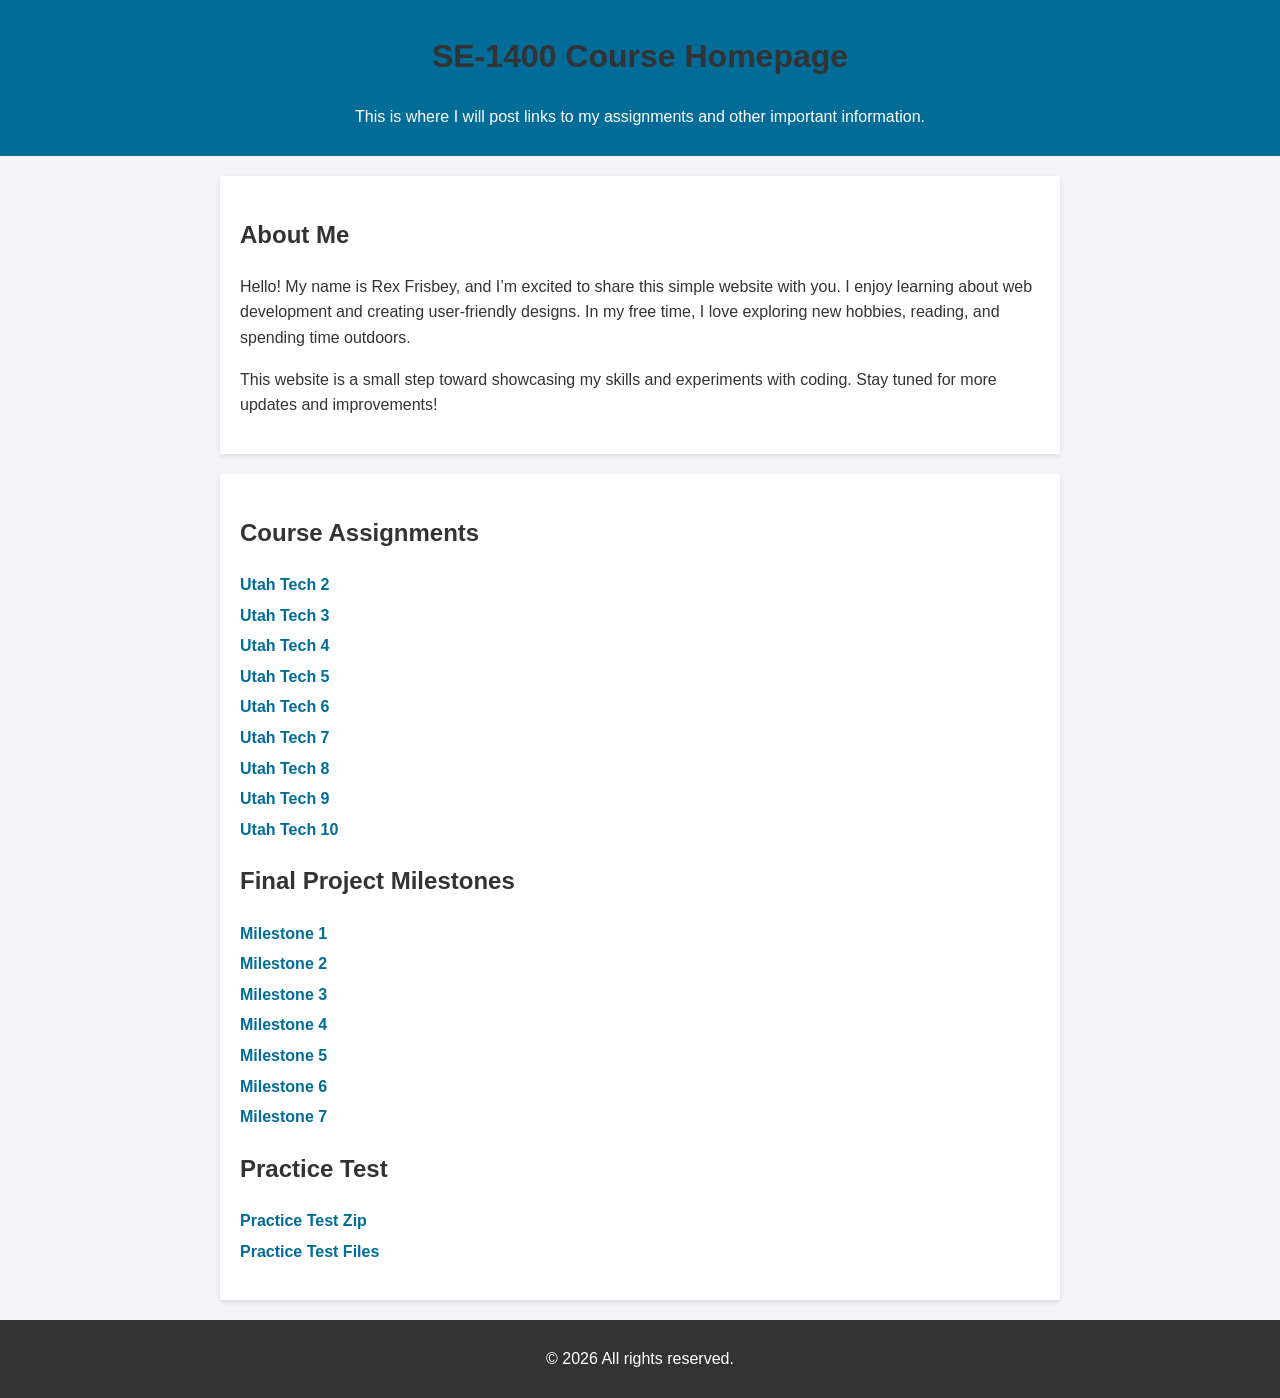
<file: index.html>
<!DOCTYPE html>
<html lang="en">
<head>
    <meta charset="UTF-8">
    <meta name="viewport" content="width=device-width, initial-scale=1.0">
    <meta name="robots" content="noindex, nofollow">
    <title>SE1400 Assignment Files</title>
    <style>
        body { font-family: Arial, sans-serif; line-height: 1.6; margin: 0; padding: 0; background-color: #f4f4f9; color: #333; }
        header { background: #026c99; color: white; padding: 10px 0; text-align: center; }
        section { max-width: 800px; margin: 20px auto; padding: 20px; background: white; box-shadow: 0 2px 5px rgba(0, 0, 0, 0.1); }
        h1, h2 { color: #333; }
        ul { list-style: none; padding: 0; }
        ul li { margin: 5px 0; }
        ul li a { color: #026c99; text-decoration: none; font-weight: bold; }
        ul li a:hover { text-decoration: underline; }
        footer { text-align: center; padding: 10px; margin-top: 20px; background: #333; color: white; }
    </style>
</head>
<body>
    <header>
        <h1>SE-1400 Course Homepage</h1>
        <p>This is where I will post links to my assignments and other important information.</p>
    </header>
    <section>
        <h2>About Me </h2>
        <p>Hello! My name is Rex Frisbey, and I’m excited to share this simple website with you. I enjoy learning about web development and creating user-friendly designs. In my free time, I love exploring new hobbies, reading, and spending time outdoors.</p>
        <p>This website is a small step toward showcasing my skills and experiments with coding. Stay tuned for more updates and improvements!</p>
    </section>
    <section>
        <h2>Course Assignments</h2>
        <ul>
          <li><a href="utahtech2/index.html">Utah Tech 2</a></li>
          <li><a href="utahtech3/index.html">Utah Tech 3</a></li>
          <li><a href="utahtech4/index.html">Utah Tech 4</a></li>
          <li><a href="utahtech5/index.html">Utah Tech 5</a></li>
          <li><a href="utahtech6/index.html">Utah Tech 6</a></li>
          <li><a href="utahtech7/index.html">Utah Tech 7</a></li>
          <li><a href="utahtech8/index.html">Utah Tech 8</a></li>
          <li><a href="utahtech9/index.html">Utah Tech 9</a></li>
          <li><a href="utahtech10/index.html">Utah Tech 10</a></li>
      </ul>
      <h2>Final Project Milestones</h2>
      <ul>
          <li><a href="milestone1/index.html">Milestone 1</a></li>
          <li><a href="https://www.figma.com/design/">Milestone 2</a></li>
          <li><a href="milestone3/index.html">Milestone 3</a></li>
          <li><a href="milestone4/index.html">Milestone 4</a></li>
          <li><a href="milestone5/index.html">Milestone 5</a></li>
          <li><a href="milestone6/index.html">Milestone 6</a></li>
          <li><a href="milestone7/index.html">Milestone 7</a></li>
        </ul>
        <h2>Practice Test</h2>
        <ul>
            <li><a href="practice.zip">Practice Test Zip</a></li>
            <li><a href="practice/Practice Test Files/index.html">Practice Test Files</a></li>
        </ul>
    </section>
    <footer>
        <p>&copy; <span id="currentYear"></span> All rights reserved.</p>
    </footer>
    <script>
        document.getElementById('currentYear').textContent = new Date().getFullYear();
    </script>
</body>
</html>
</file>
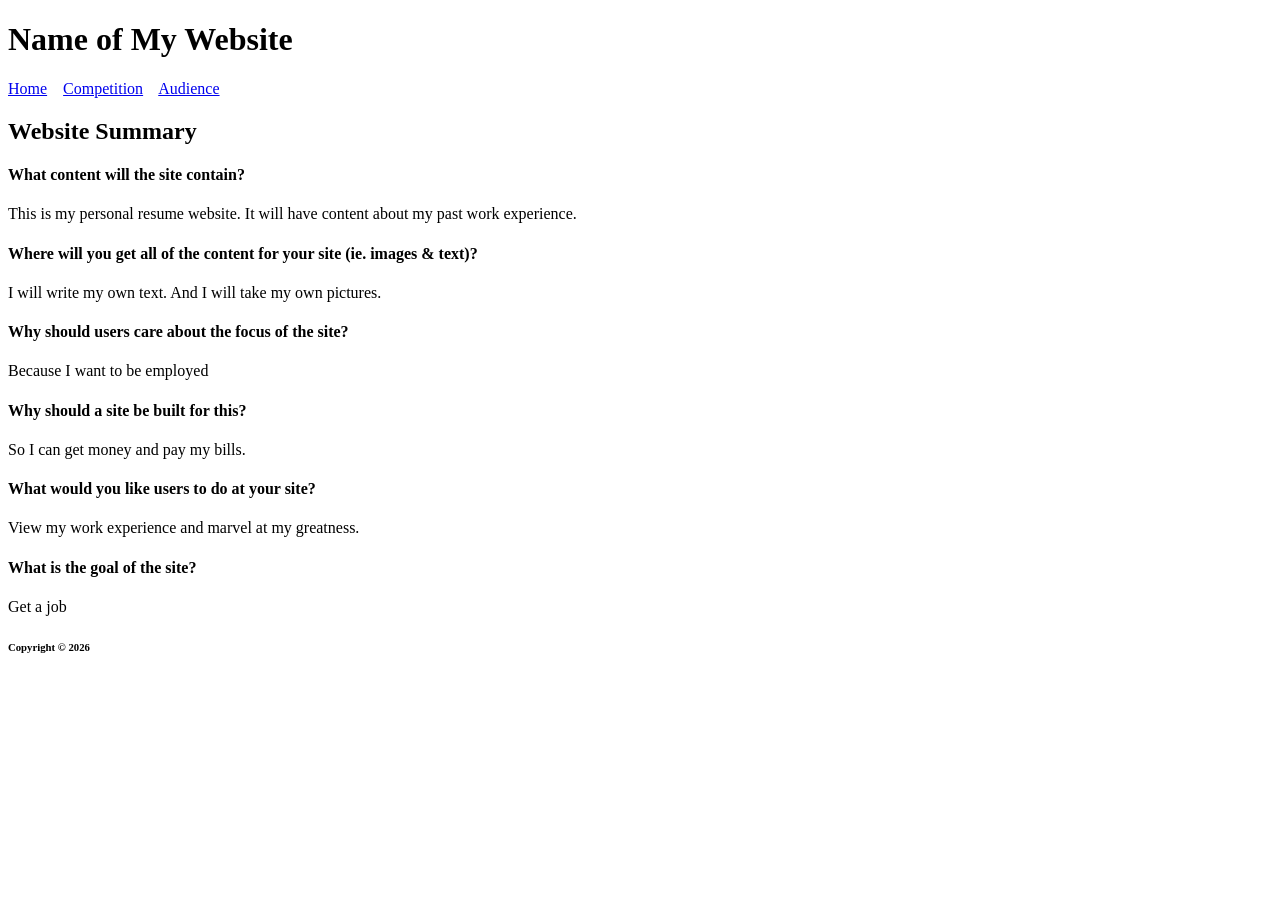
<file: milestone1/index.html>
<!DOCTYPE html>
<html>
    <head>
        <title>Milestone 1</title>
        <meta charset="utf-8">
        <meta name="robots" content="noindex, nofollow">
    </head>
    <body>
        <header>
            <h1>Name of My Website</h1>
        </header>
        <nav>
            <a href="index.html">Home</a> &nbsp;&nbsp;
            <a href="competition.html">Competition</a> &nbsp;&nbsp;
            <a href="audience.html">Audience</a>
        </nav>
        <main>
            <h2>Website Summary</h2>
            <h4>What content will the site contain?</h4>
            <p>This is my personal resume website. It will have content about my past work experience.</p>
            <h4>Where will you get all of the content for your site (ie. images & text)?</h4>
            <p>I will write my own text. And I will take my own pictures.</p>
            <h4>Why should users care about the focus of the site?</h4>
            <p>Because I want to be employed</p>
            <h4>Why should a site be built for this?</h4>
            <p>So I can get money and pay my bills.</p>
            <h4>What would you like users to do at your site?</h4>
            <p>View my work experience and marvel at my greatness.</p>
            <h4>What is the goal of the site?</h4>
            <p>Get a job</p>
        </main>
        <footer>
            <h6>Copyright &copy; 2026</h6>
        </footer>
    </body>
</html>
</file>
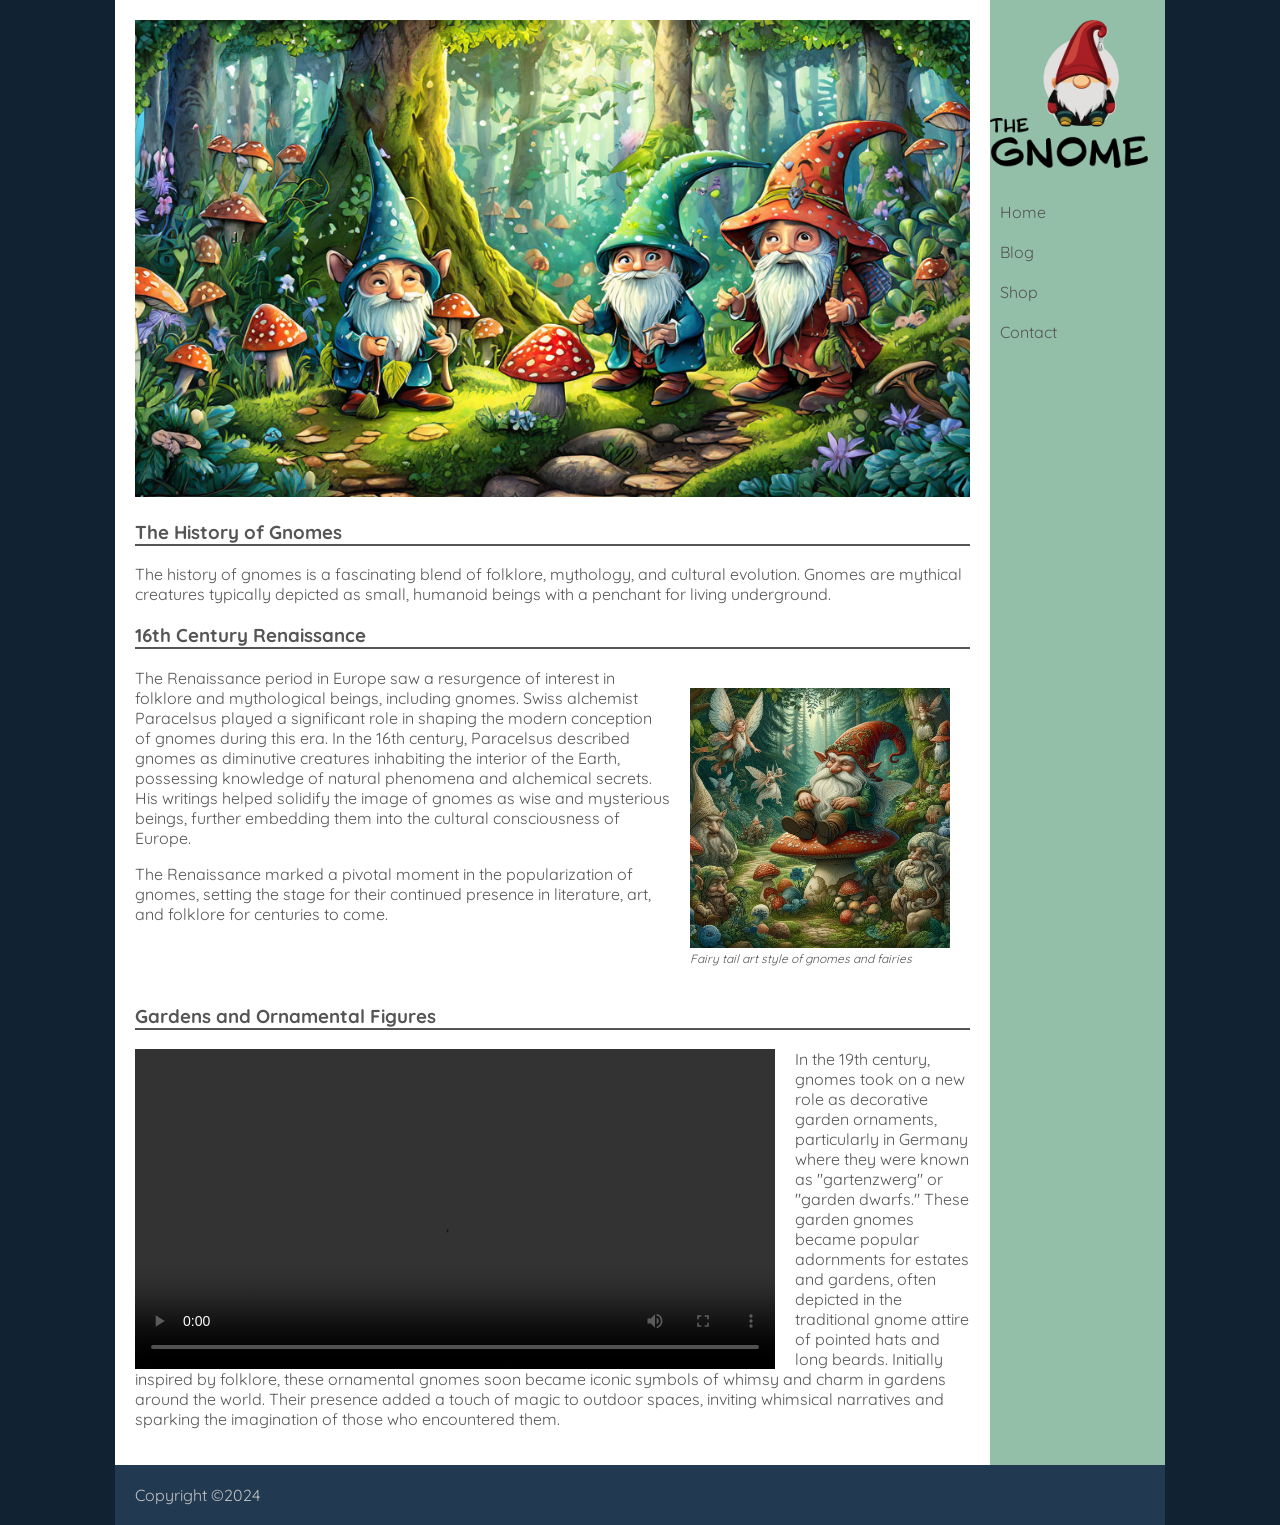
<file: practice/Practice Test Files/index.html>
<!doctype html>
<html lang="en">
<head>
    <title>The History of Gnomes</title>
    <meta charset="utf-8">
    <meta name="viewport" content="width=device-width, initial-scale=1.0">
    <meta name="robots" content="noindex">
    <link href="https://fonts.googleapis.com/css2?family=Quicksand:wght@300..700&display=swap" rel="stylesheet">    
    <link href="style.css" rel="stylesheet" type="text/css" media="all">
    <link rel="icon" type="image/x-icon" href="images/fav.png">
</head>
<body>
    <div id="wrapper">
        <nav>
            <img src="images/logo.png" alt="Logo" class="logo">
            <ul>
                <li><a href="">Home</a></li>
                <li><a href="">Blog</a></li>
                <li><a href="">Shop</a></li>
                <li><a href="">Contact</a></li>
            </ul>
        </nav>
        <main>
            <img src="images/gnomes.jpg" alt="Gnomes" class="responsive">
            <h3>The History of Gnomes</h3>

            <p>The history of gnomes is a fascinating blend of folklore, mythology, and cultural evolution. Gnomes are mythical creatures typically depicted as small, humanoid beings with a penchant for living underground. </p>   


            <h3>16th Century Renaissance</h3>

            <div class="side">
                <img src="images/gnome2.jpeg" alt="Gnomes" class="responsive"><br>
                Fairy tail art style of gnomes and fairies
            </div>

            <p>The Renaissance period in Europe saw a resurgence of interest in folklore and mythological beings, including gnomes. Swiss alchemist Paracelsus played a significant role in shaping the modern conception of gnomes during this era. In the 16th century, Paracelsus described gnomes as diminutive creatures inhabiting the interior of the Earth, possessing knowledge of natural phenomena and alchemical secrets. His writings helped solidify the image of gnomes as wise and mysterious beings, further embedding them into the cultural consciousness of Europe. </p>

            <p>The Renaissance marked a pivotal moment in the popularization of gnomes, setting the stage for their continued presence in literature, art, and folklore for centuries to come.</p>

            <div class="clear"></div>
            <h3>Gardens and Ornamental Figures</h3>
            
            <video controls>
                <source src="images/VideobyOnlypurple82.mp4" type="video/mp4">
            </video>

            <p>In the 19th century, gnomes took on a new role as decorative garden ornaments, particularly in Germany where they were known as "gartenzwerg" or "garden dwarfs." These garden gnomes became popular adornments for estates and gardens, often depicted in the traditional gnome attire of pointed hats and long beards. Initially inspired by folklore, these ornamental gnomes soon became iconic symbols of whimsy and charm in gardens around the world. Their presence added a touch of magic to outdoor spaces, inviting whimsical narratives and sparking the imagination of those who encountered them.</p>
        </main>
        <footer>Copyright ©2024</footer>
    </div>
    
    
</body>
</html>
</file>
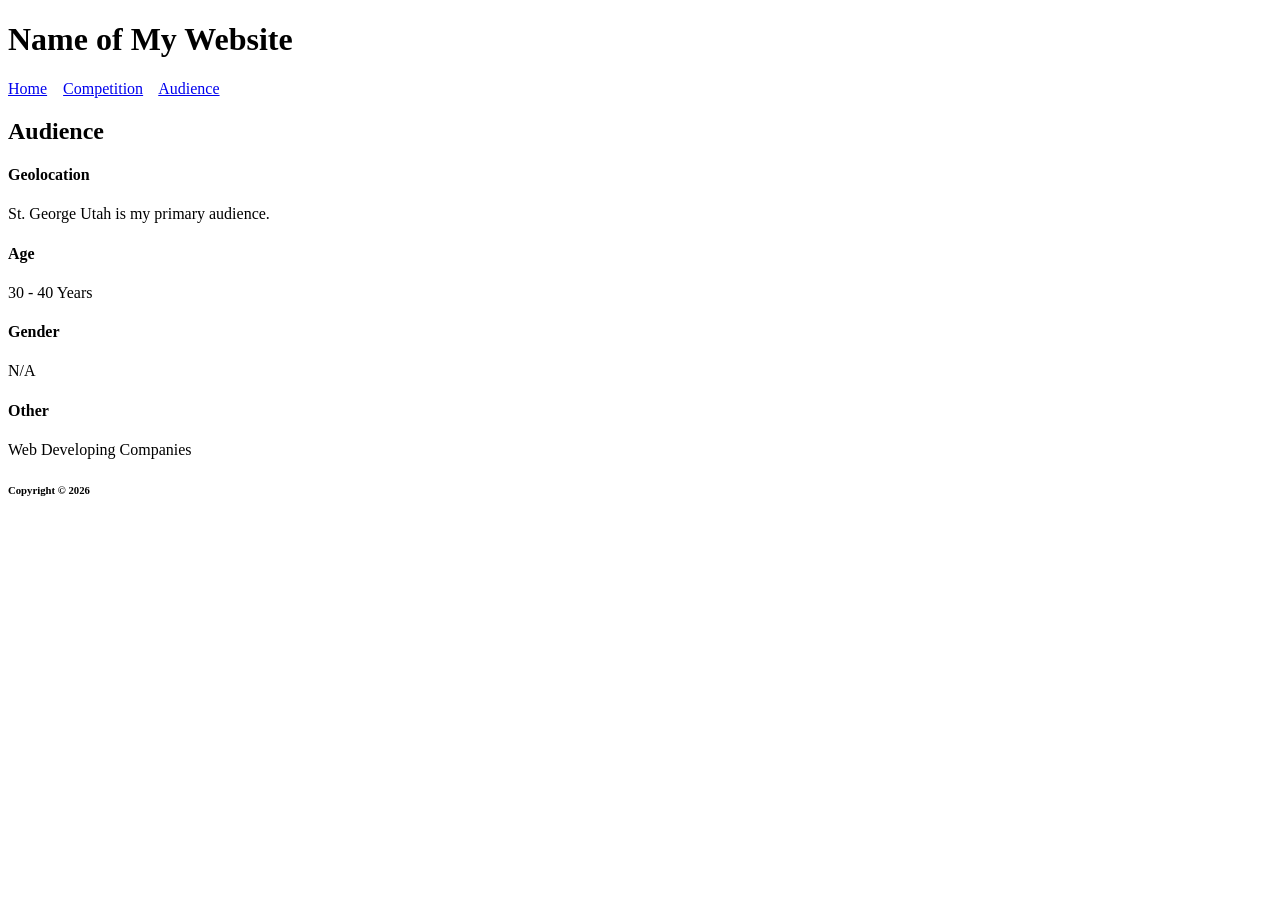
<file: milestone1/audience.html>
<!DOCTYPE html>
<html>
    <head>
        <title>Milestone 1 - Competition</title>
        <meta charset="utf-8">
        <meta name="robots" content="noindex, nofollow">
    </head>
    <body>
        <header>
            <h1>Name of My Website</h1>
        </header>
        <nav>
            <a href="index.html">Home</a> &nbsp;&nbsp;
            <a href="competition.html">Competition</a> &nbsp;&nbsp;
            <a href="audience.html">Audience</a>
        </nav>
        <main>
            <h2>Audience</h2>
            <h4>Geolocation</h4>
            <p>St. George Utah is my primary audience.</p>
            <h4>Age</h4>
            <p>30 - 40 Years</p>
            <h4>Gender</h4>
            <p>N/A</p>
            <h4>Other</h4>
            <p>Web Developing Companies</p>
        </main>
        <footer>
            <h6>Copyright &copy; 2026</h6>
        </footer>
    </body>
</html>
</file>
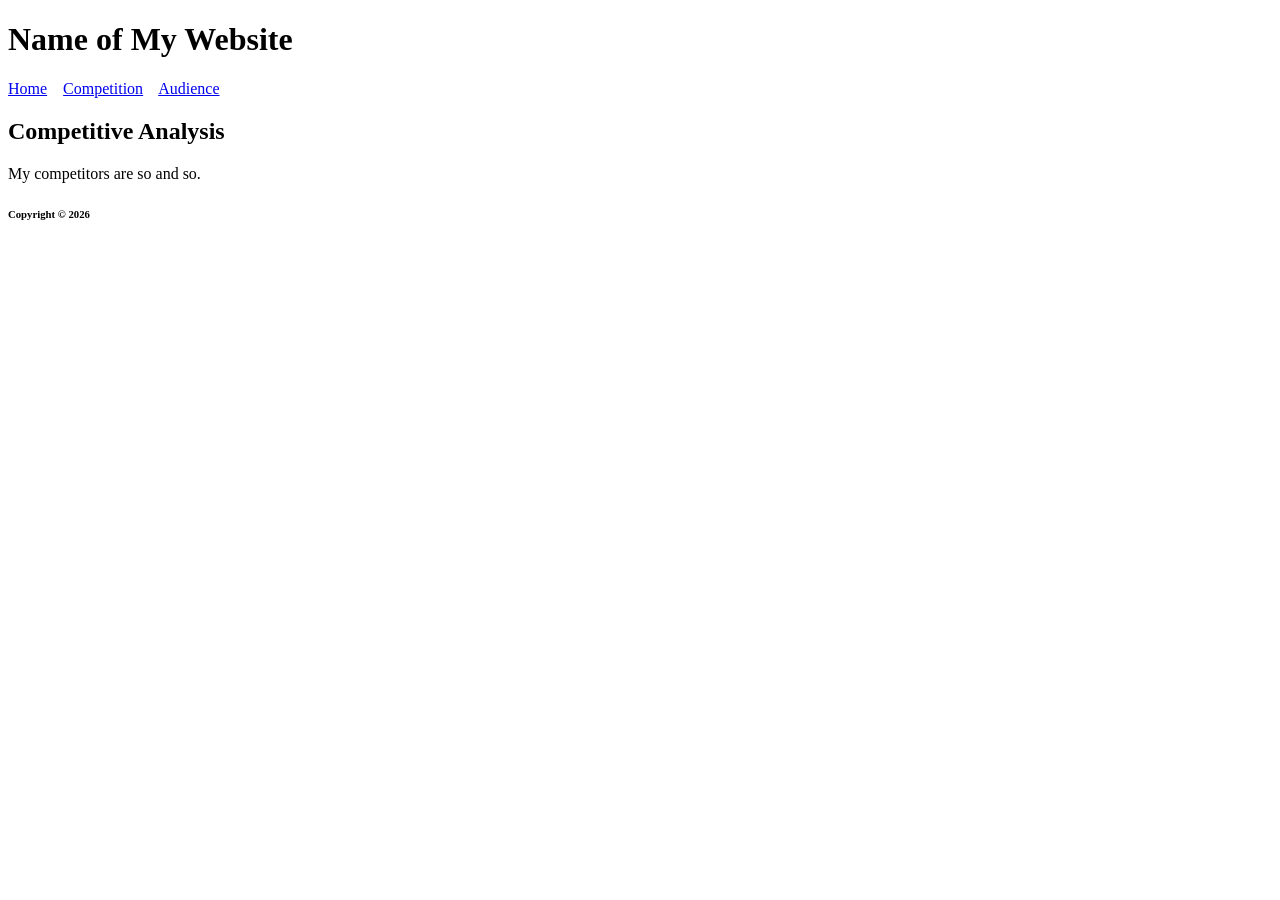
<file: milestone1/competition.html>
<!DOCTYPE html>
<html>
    <head>
        <title>Milestone 1 - Competition</title>
        <meta charset="utf-8">
        <meta name="robots" content="noindex, nofollow">
    </head>
    <body>
        <header>
            <h1>Name of My Website</h1>
        </header>
        <nav>
            <a href="index.html">Home</a> &nbsp;&nbsp;
            <a href="competition.html">Competition</a> &nbsp;&nbsp;
            <a href="audience.html">Audience</a>
        </nav>
        <main>
            <h2>Competitive Analysis</h2>
            <p>My competitors are so and so. </p>
        </main>
        <footer>
            <h6>Copyright &copy; 2026</h6>
        </footer>
    </body>
</html>
</file>
<file: practice/Practice Test Files/style.css>
/* Structual Elements Go Here */
* {
    box-sizing: border-box;
}
body {
    background-color:#123;
    color:#555;
    margin:0;
    font-family:'Quicksand', arial, sans-serif;
}
#wrapper {
    display:grid;
    grid-template-columns: minmax(0,1fr) repeat(6, minmax(0,175px)) minmax(0,1fr);
}

nav {
    grid-column: -3 / -2;
    grid-row: 1 / 2;
    background-color:#93BFA8;
}
main {
    grid-column: 2 / -3;
    grid-row: 1 / 2;
    background-color:#fff;
    padding:20px;
}
footer {
    grid-column: 2 / -2;
    background-color:rgb(34, 58, 81);
    color:#c2c2c2;
    font-size:1rem;
    padding:20px;
}

/* Navigation Elements Go Here */
nav ul {
    display:flex;
    flex-direction: column;
    margin:0;
    padding:0;
    padding-top:20px;
    list-style-type: none;
    
}
nav ul li {
    width:100%;
}
nav ul li a {
    width:100%;
    text-decoration: none;
    color:#555;
    display:block;
    padding:10px;
}
nav ul li a:active, nav ul li a:hover {
    background-color:#fff;
    color:#cb423b;
}


/* Styling Elements Go Here */
p {
    line-height: 1.25rem;
}
a {
    color:#585b59;
}
h3 {
    border-bottom:2px solid #555;
}
.side {
    width:300px;
    padding:20px;
    font-style: italic;
    font-size:.75rem;
    float:right;
}
.logo {
    width:90%;
    padding-top:20px;
    max-width:200px;
}
.responsive {
    width:100%;
}
video {
    height:320px;
    float:left;
    padding-right:20px;
}
.clear {
    clear:both;
}

/* Media Query of 960 and less goes here */
@media screen and (max-width: 960px) {
    nav ul {
        flex-direction: row;
        flex-wrap: nowrap;
    }
    .side, video {
        width:100%;
        padding:0px;
        float:none;
    }
    nav {
        grid-column: 1 / -1;
        text-align: center;
    }
    main {
        grid-column: 1 / -1;
        grid-row:2 / 3;
    }
}
</file>
